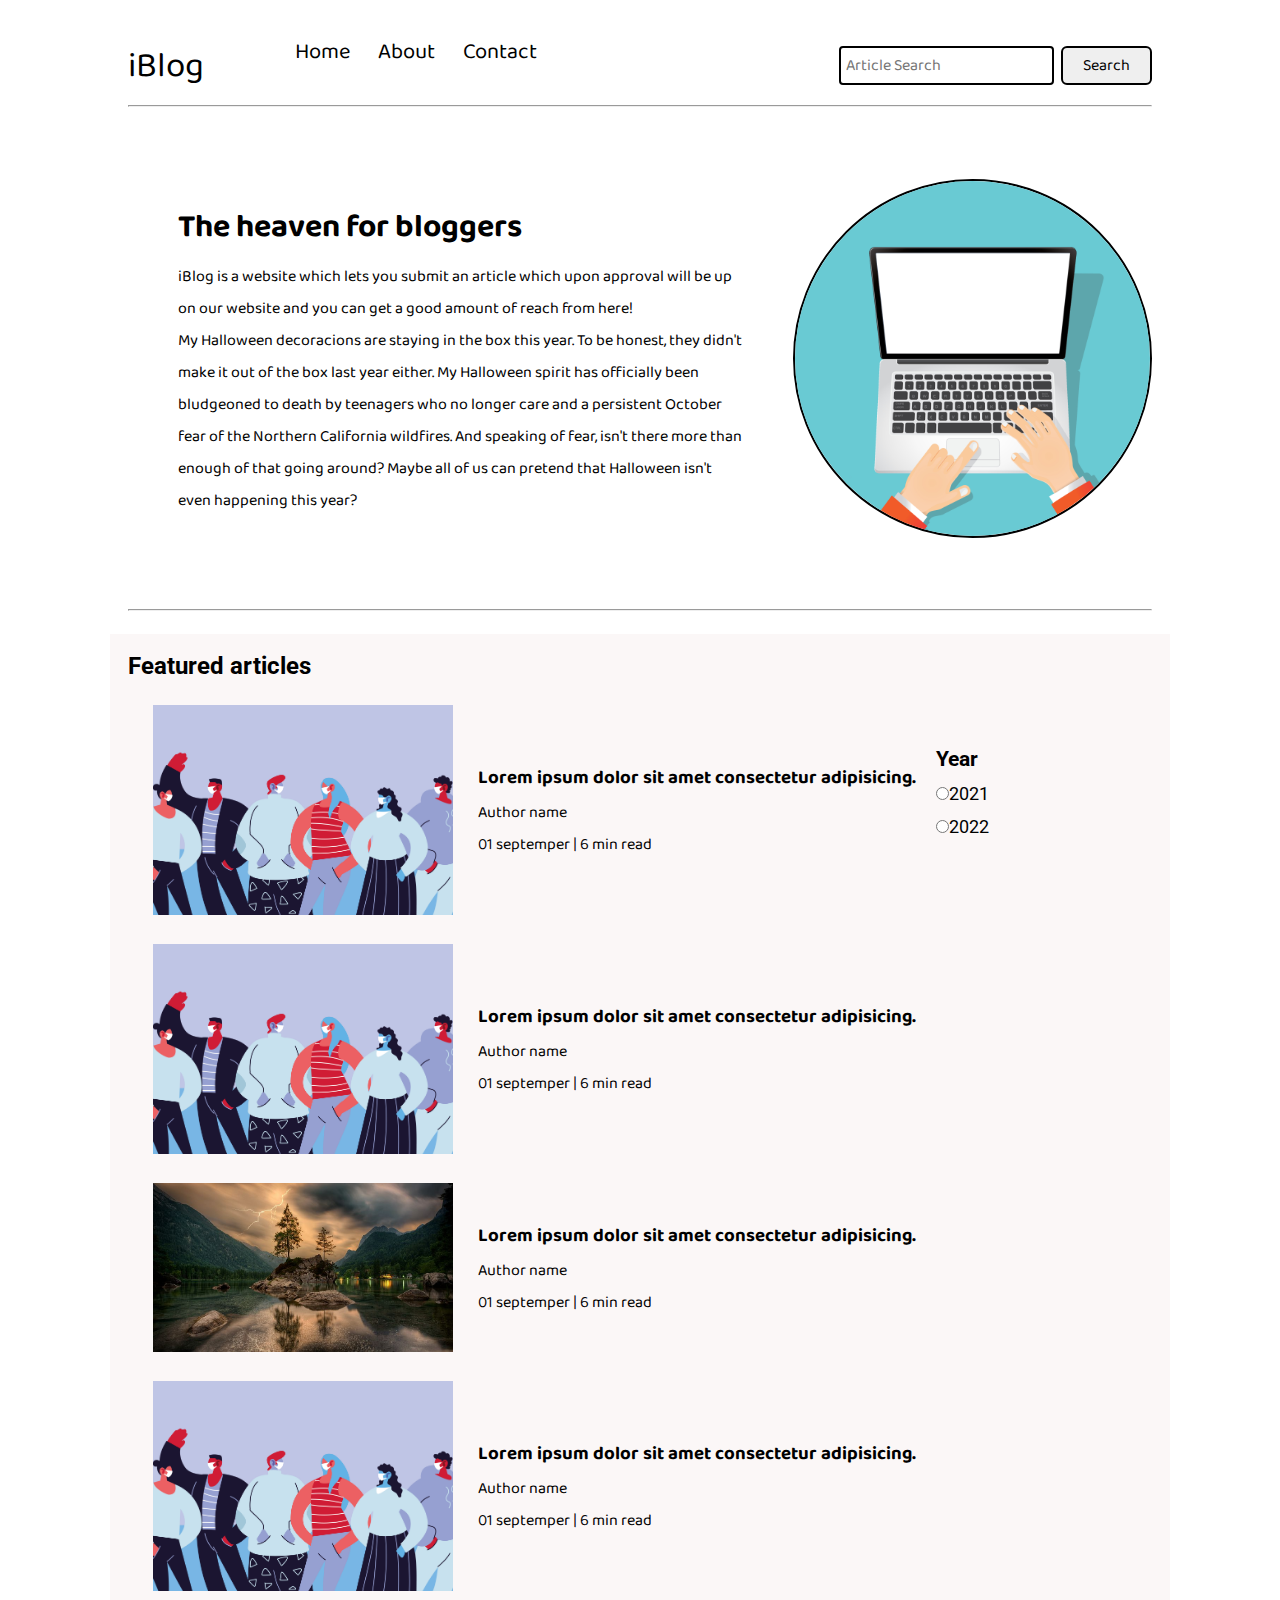
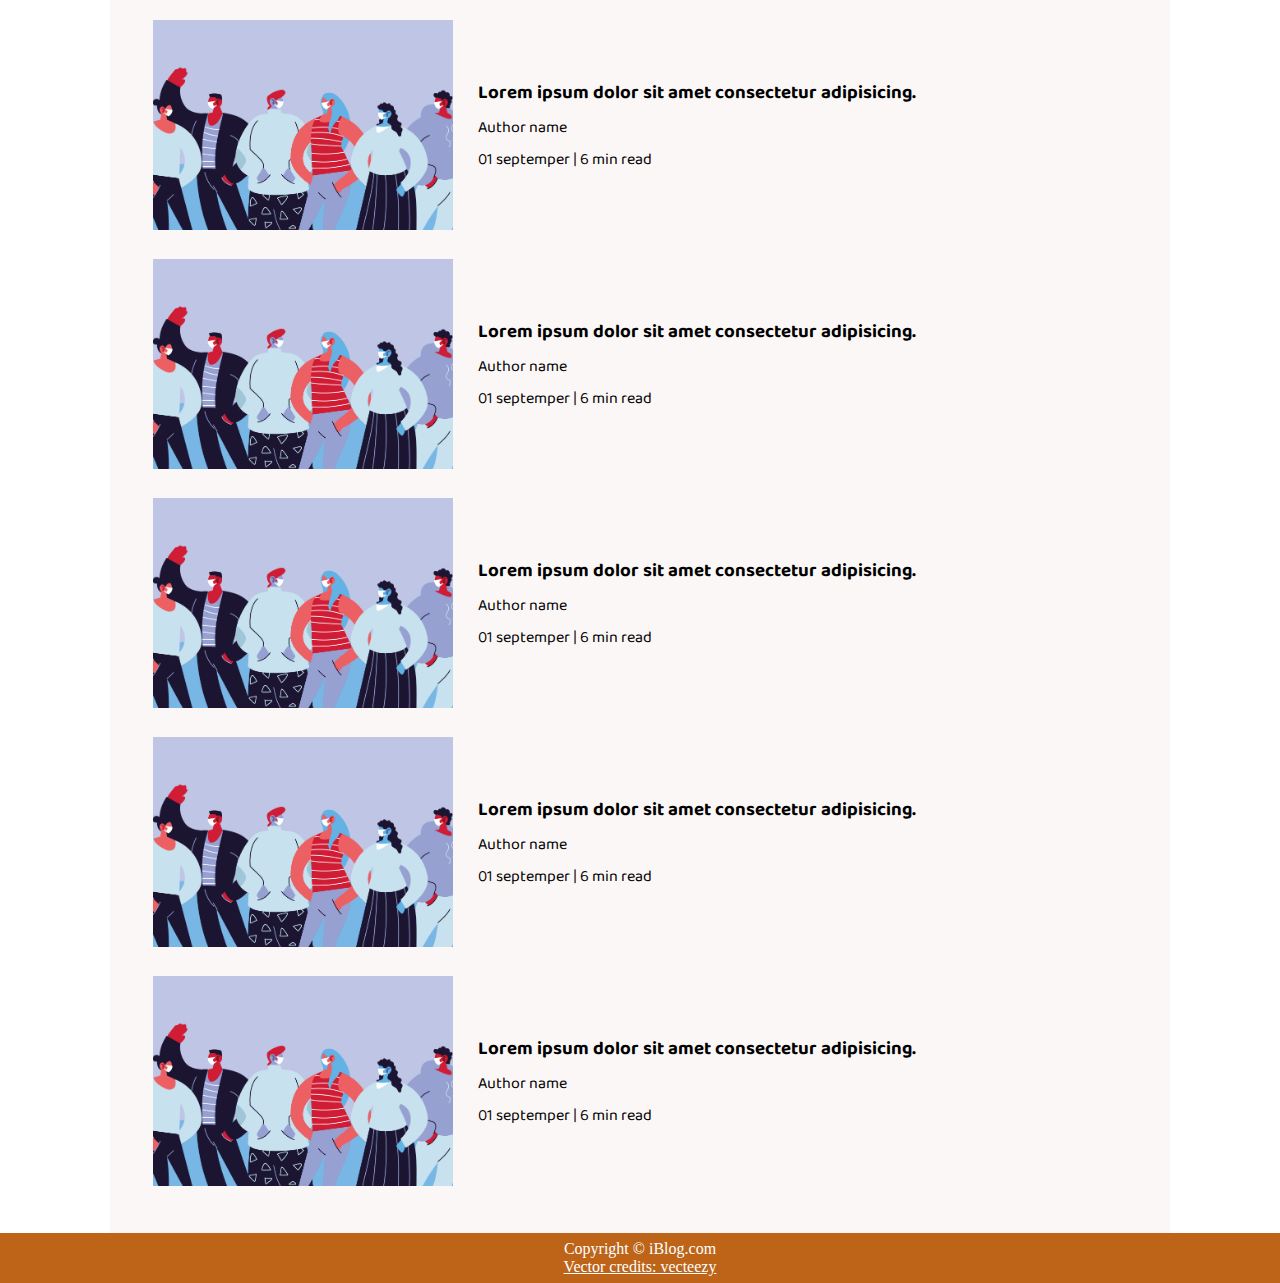
<file: index.html>
<!DOCTYPE html>
<html lang="en">
<head>
    <meta charset="UTF-8">
    <meta http-equiv="X-UA-Compatible" content="IE=edge">
    <meta name="viewport" content="width=device-width, initial-scale=1.0">
    <link rel="stylesheet" href="css/utils.css">
    <link rel="stylesheet" href="css/style.css">
    <link rel="stylesheet" href="css/mobile.css">

    <title>iBlog-Heaven for bloggers</title>
</head>
<body>
    <nav class="navigation max-width-1 m-auto">
        <div class="nav-left">
         
                <span>iBlog</span>

            
        <ul>
            <li><a href="/">Home</a> </li>
            <li><a href="#">About</a></li>
            <li><a href="/contact.html">Contact</a></li>
        </ul>
        </div>
        <div class="nav-right">
            <form action="/search.html" method="get">
            <input class="form-input" type="text" name="query" placeholder="Article Search">
            <button class="btn">Search</button>
            </form>
        </div>

    </nav>
    <div class="max-width-1 m-auto">
        <hr>
    </div>
    <div class="content max-width-1 m-auto my-2">

        <div class="content-left">
           <h1>The heaven for bloggers</h1>
           <p>iBlog is a website which lets you submit an article which upon approval will be up
            on our website and you can get a good amount of reach from here!
           </p>
           <p>My Halloween decoracions are staying in the box this year. To be honest, they
            didn't make it out of the box last year either. My Halloween spirit has officially
            been bludgeoned to death by teenagers who no longer care and a persistent October
            fear of the Northern California wildfires. And speaking of fear, isn't there more
            than enough of that going around? Maybe all of us can pretend that Halloween isn't
            even happening this year? </p>
        </div>
        <div class="content-right">
        <img src="img/home.jpg"  alt="">
        </div>
    </div>
    <div class="max-width-1 m-auto"><hr></div>
    <div class="home-articles max-width-1 m-auto font2">
        <h2>Featured articles</h2>
        <div class="year-box adjust-year">
            <div>
                <h3>Year</h3>

            </div>
            <div>
                <input type="radio" name="year" id="" >2021
            </div>
            <div>
                <input type="radio" name="year" id="" >2022

            </div>
        </div>
        <div class="home-article">
            <div class="home-article-img">
                <img src="img/2.png" alt="">
                
            </div>
           <div class="home-article-content font1">
            <a href="/blogpost.html">
            <h3>Lorem ipsum dolor sit amet consectetur adipisicing.</h3></a>
            <div>Author name</div>
            <span>01 septemper | 6 min read</span> 
           </div>
        </div>
        <div class="home-article">
            <div class="home-article-img">
                <img src="img/2.png" alt="">
                
            </div>
           <div class="home-article-content font1">
            <a href="/blogpost.html">
            <h3>Lorem ipsum dolor sit amet consectetur adipisicing.</h3></a>
            <div>Author name</div>
            <span>01 septemper | 6 min read</span> 
           </div>
        </div>
        <div class="home-article">
            <div class="home-article-img">
                <img src="img/nature.jpg" alt="">
                
            </div>
           <div class="home-article-content font1">
            <a href="/blogpost.html">
            <h3>Lorem ipsum dolor sit amet consectetur adipisicing.</h3></a>
            <div>Author name</div>
            <span>01 septemper | 6 min read</span> 
           </div>
        </div>
        <div class="home-article">
            <div class="home-article-img">
                <img src="img/2.png" alt="">
                
            </div>
           <div class="home-article-content font1">
            <a href="/blogpost.html">
            <h3>Lorem ipsum dolor sit amet consectetur adipisicing.</h3></a>
            <div>Author name</div>
            <span>01 septemper | 6 min read</span> 
           </div>
        </div>
        <div class="home-article">
            <div class="home-article-img">
                <img src="img/2.png" alt="">
                
            </div>
           <div class="home-article-content font1">
            <a href="/blogpost.html">
            <h3>Lorem ipsum dolor sit amet consectetur adipisicing.</h3></a>
            <div>Author name</div>
            <span>01 septemper | 6 min read</span> 
           </div>
        </div>
        <div class="home-article">
            <div class="home-article-img">
                <img src="img/2.png" alt="">
                
            </div>
           <div class="home-article-content font1">
            <a href="/blogpost.html">
            <h3>Lorem ipsum dolor sit amet consectetur adipisicing.</h3></a>
            <div>Author name</div>
            <span>01 septemper | 6 min read</span> 
           </div>
        </div>
        <div class="home-article">
            <div class="home-article-img">
                <img src="img/2.png" alt="">
                
            </div>
           <div class="home-article-content font1">
            <a href="/blogpost.html">
            <h3>Lorem ipsum dolor sit amet consectetur adipisicing.</h3></a>
            <div>Author name</div>
            <span>01 septemper | 6 min read</span> 
           </div>
        </div>
        <div class="home-article">
            <div class="home-article-img">
                <img src="img/2.png" alt="">
                
            </div>
           <div class="home-article-content font1">
            <a href="/blogpost.html">
            <h3>Lorem ipsum dolor sit amet consectetur adipisicing.</h3></a>
            <div>Author name</div>
            <span>01 septemper | 6 min read</span> 
           </div>
        </div>
        <div class="home-article">
            <div class="home-article-img">
                <img src="img/2.png" alt="">
                
            </div>
           <div class="home-article-content font1">
            <a href="/blogpost.html">
            <h3>Lorem ipsum dolor sit amet consectetur adipisicing.</h3></a>
            <div>Author name</div>
            <span>01 septemper | 6 min read</span> 
           </div>
        </div>
      
        </div>
    </div>
    <div class="footer">
        <p> Copyright &copy; iBlog.com</p>
        <a href="https://www.vecteezy.com/free-vector/typing">Vector credits: 
            vecteezy</a>
    </div>
</body>
</html>
</file>
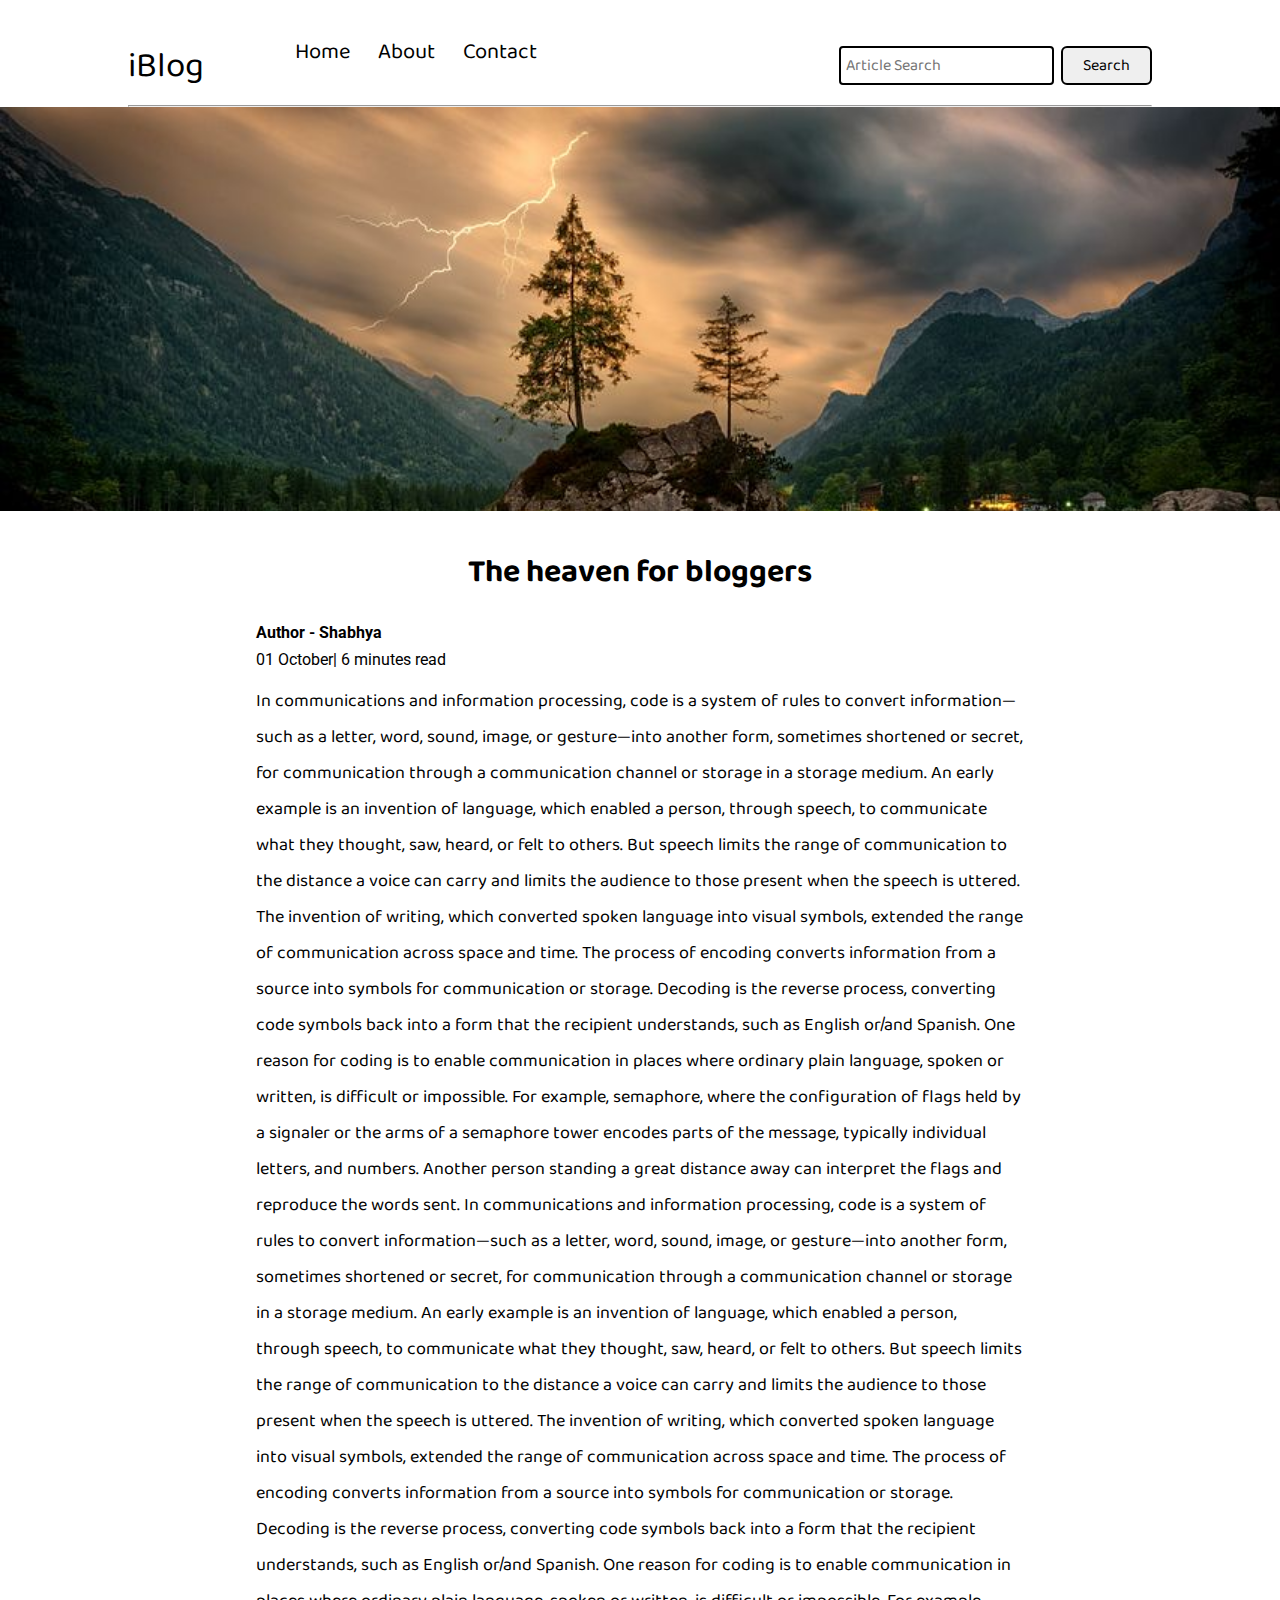
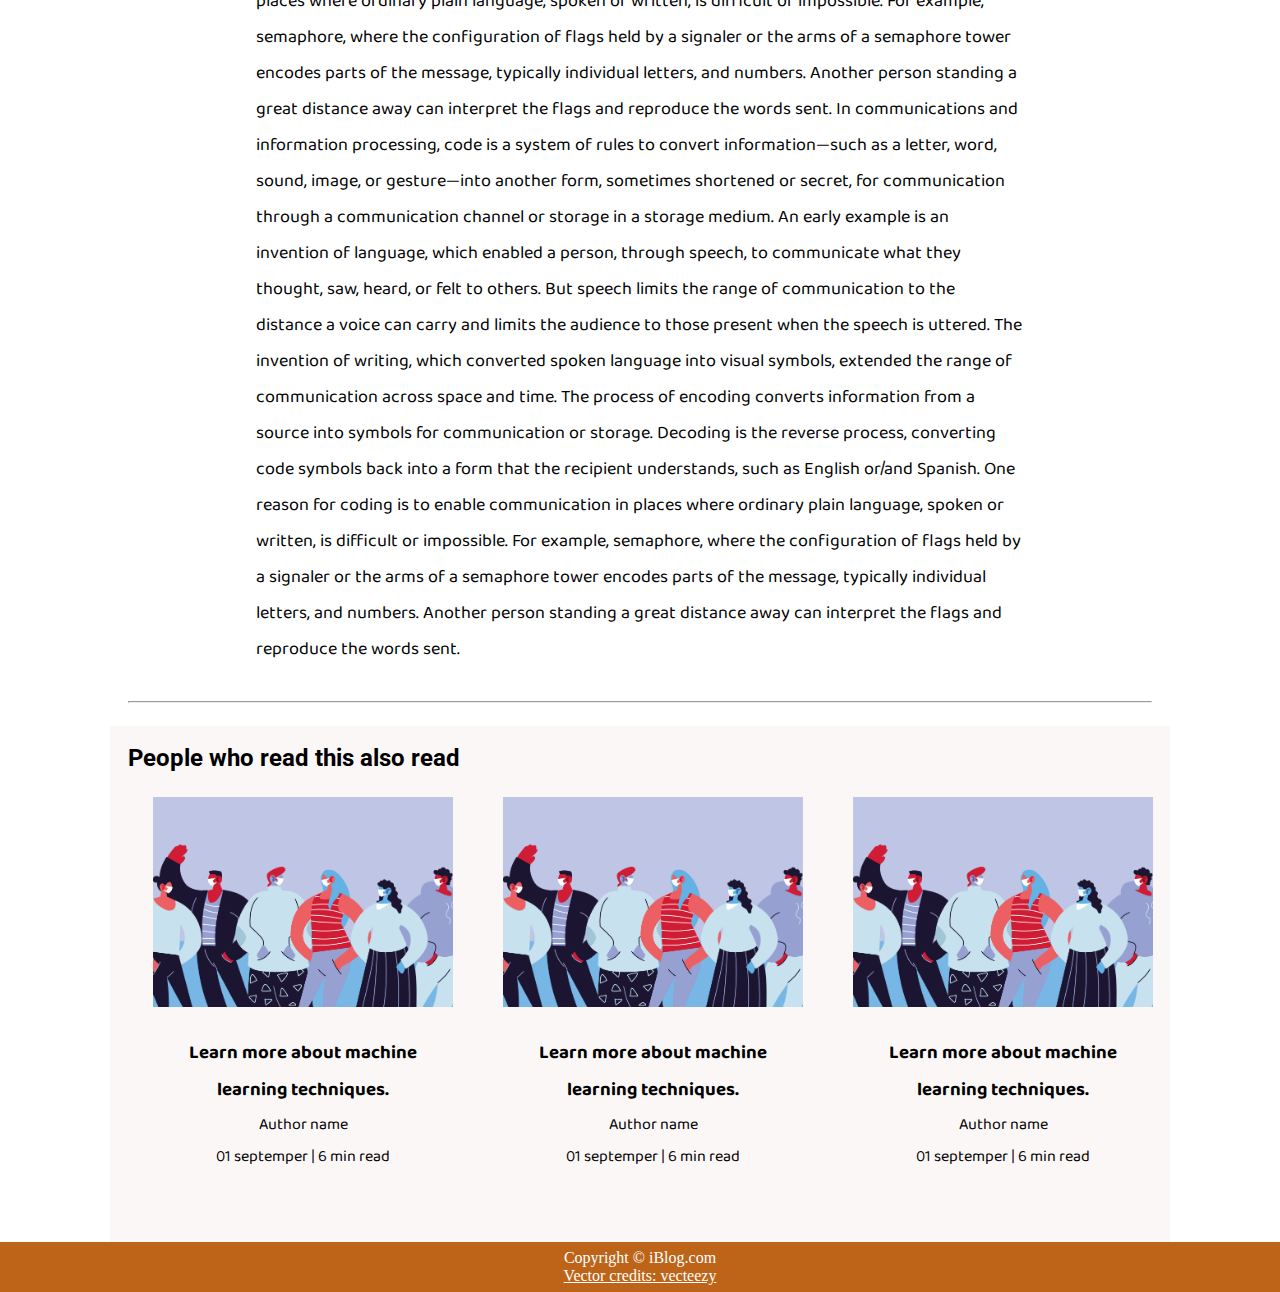
<file: blogpost.html>
<!DOCTYPE html>
<html lang="en">

<head>
    <meta charset="UTF-8">
    <meta http-equiv="X-UA-Compatible" content="IE=edge">
    <meta name="viewport" content="width=device-width, initial-scale=1.0">
    <link rel="stylesheet" href="css/utils.css">
    <link rel="stylesheet" href="css/style.css">
    <link rel="stylesheet" href="css/blogpost.css">
    <link rel="stylesheet" href="css/mobile.css">

    <title>iBlog-Heaven for bloggers</title>
</head>

<body>
    <nav class="navigation max-width-1 m-auto">
        <div class="nav-left">

            <span>iBlog</span>


            <ul>
                <li><a href="/">Home</a> </li>
                <li><a href="#">About</a></li>
                <li><a href="/contact.html">Contact</a></li>
            </ul>
        </div>
        <div class="nav-right">
            <form action="/search.html" method="get">
                <input class="form-input" type="text" name="query" placeholder="Article Search">
                <button class="btn">Search</button>
            </form>
        </div>

    </nav>
    <div class="max-width-1 m-auto">
        <hr>
    </div>
    <div class="post-img">
        <img src="img/nature.jpg" alt="">
    </div>
    <div class="m-auto blog-post-content max-width-2 m-auto  my-2">
        <h1 class="font1">The heaven for bloggers</h1>
        <div class="blogpost-meta">
            <div class="author-info">
                <div>
                   <b> Author - Shabhya</b>

                </div>
                <div>
                    01 October| 6 minutes read
                </div>
            </div>
            <div class="social">
              
            </div>
        </div>
        <p class="font1">
            In communications and information processing, code is a system of rules to convert
        information—such as a letter, word, sound, image, or gesture—into another form, sometimes shortened or secret,
        for communication through a communication channel or storage in a storage medium. An early example is an
        invention of language, which enabled a person, through speech, to communicate what they thought, saw, heard, or
        felt to others. But speech limits the range of communication to the distance a voice can carry and limits the
        audience to those present when the speech is uttered. The invention of writing, which converted spoken language
        into visual symbols, extended the range of communication across space and time.

        The process of encoding converts information from a source into symbols for communication or storage. Decoding
        is the reverse process, converting code symbols back into a form that the recipient understands, such as English
        or/and Spanish.

        One reason for coding is to enable communication in places where ordinary plain language, spoken or written, is
        difficult or impossible. For example, semaphore, where the configuration of flags held by a signaler or the arms
        of a semaphore tower encodes parts of the message, typically individual letters, and numbers. Another person
        standing a great distance away can interpret the flags and reproduce the words sent.
            In communications and information processing, code is a system of rules to convert
        information—such as a letter, word, sound, image, or gesture—into another form, sometimes shortened or secret,
        for communication through a communication channel or storage in a storage medium. An early example is an
        invention of language, which enabled a person, through speech, to communicate what they thought, saw, heard, or
        felt to others. But speech limits the range of communication to the distance a voice can carry and limits the
        audience to those present when the speech is uttered. The invention of writing, which converted spoken language
        into visual symbols, extended the range of communication across space and time.

        The process of encoding converts information from a source into symbols for communication or storage. Decoding
        is the reverse process, converting code symbols back into a form that the recipient understands, such as English
        or/and Spanish.

        One reason for coding is to enable communication in places where ordinary plain language, spoken or written, is
        difficult or impossible. For example, semaphore, where the configuration of flags held by a signaler or the arms
        of a semaphore tower encodes parts of the message, typically individual letters, and numbers. Another person
        standing a great distance away can interpret the flags and reproduce the words sent.
            In communications and information processing, code is a system of rules to convert
        information—such as a letter, word, sound, image, or gesture—into another form, sometimes shortened or secret,
        for communication through a communication channel or storage in a storage medium. An early example is an
        invention of language, which enabled a person, through speech, to communicate what they thought, saw, heard, or
        felt to others. But speech limits the range of communication to the distance a voice can carry and limits the
        audience to those present when the speech is uttered. The invention of writing, which converted spoken language
        into visual symbols, extended the range of communication across space and time.

        The process of encoding converts information from a source into symbols for communication or storage. Decoding
        is the reverse process, converting code symbols back into a form that the recipient understands, such as English
        or/and Spanish.

        One reason for coding is to enable communication in places where ordinary plain language, spoken or written, is
        difficult or impossible. For example, semaphore, where the configuration of flags held by a signaler or the arms
        of a semaphore tower encodes parts of the message, typically individual letters, and numbers. Another person
        standing a great distance away can interpret the flags and reproduce the words sent.
    </p>

    </div>
    <div class="max-width-1 m-auto">
        <hr>
    </div>
    <div class="home-articles max-width-1 m-auto font2">
        <h2>People who read this also read</h2>
        <div class="row">

        
        <div class="home-article more-post">
            <div class="home-article-img">
                <img src="img/2.png" alt="">

            </div>
            <div class="home-article-content font1 center">
                <a href="/blogpost.html">
                    <h3>Learn more about machine learning techniques.</h3>
                </a>
                <div>Author name</div>
                <span>01 septemper | 6 min read</span>
            </div>
        </div>
        <div class="home-article more-post">
            <div class="home-article-img">
                <img src="img/2.png" alt="">

            </div>
            <div class="home-article-content font1 center">
                <a href="/blogpost.html">
                    <h3>Learn more about machine learning techniques.</h3>
                </a>
                <div>Author name</div>
                <span>01 septemper | 6 min read</span>
            </div>
        </div>
        <div class="home-article more-post">
            <div class="home-article-img">
                <img src="img/2.png" alt="">

            </div>
            <div class="home-article-content font1 center">
                <a href="/blogpost.html">
                    <h3>Learn more about machine learning techniques.</h3>
                </a>
                <div>Author name</div>
                <span>01 septemper | 6 min read</span>
            </div>
        </div>
     
        </div>
      
    </div>

    </div>
    </div>
    <div class="footer">
        <p> Copyright &copy; iBlog.com</p>
        <a href="https://www.vecteezy.com/free-vector/typing">Vector credits:
            vecteezy</a>
    </div>
</body>

</html>
</file>
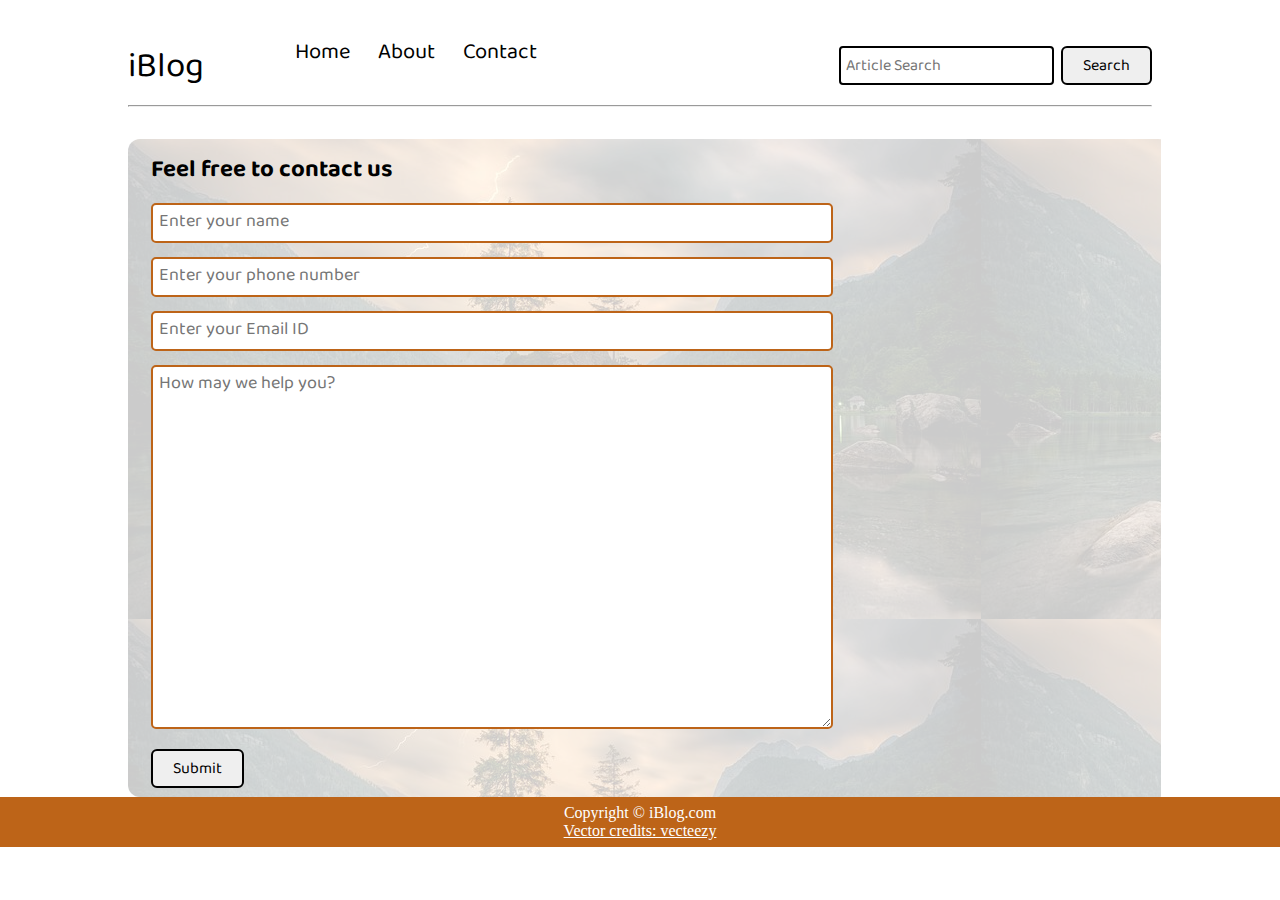
<file: contact.html>
<!DOCTYPE html>
<html lang="en">
<head>
    <meta charset="UTF-8">
    <meta http-equiv="X-UA-Compatible" content="IE=edge">
    <meta name="viewport" content="width=device-width, initial-scale=1.0">
    <link rel="stylesheet" href="css/utils.css">
    <link rel="stylesheet" href="css/style.css">
    <link rel="stylesheet" href="css/contact.css">
    <link rel="stylesheet" href="css/mobile.css">

    <title>iBlog-Heaven for bloggers</title>
</head>
<body>
    <nav class="navigation max-width-1 m-auto">
        <div class="nav-left">
      
                <span>iBlog</span>

        <ul>
            <li><a href="/">Home</a> </li>
            <li><a href="#">About</a></li>
            <li><a href="/contact.html">Contact</a></li>
        </ul>
        </div>
        <div class="nav-right">
            <form action="/search.html" method="get">
            <input class="form-input" type="text" name="query" placeholder="Article Search">
            <button class="btn">Search</button>
            </form>
        </div>

    </nav>
    <div class="max-width-1 m-auto">
        <hr>
    </div>
    <div class="contact-content font1 max-width-1  m-auto">
        <div class=" max-width-1 m-auto mx-1">
            <h2>Feel free to contact us</h2>
            <div class="contact-form">
                <div class="form-box">
                    <input type="text" placeholder="Enter your name">
                </div>
                <div class="form-box">
                    <input type="text" placeholder="Enter your phone number">
                </div>
                <div class="form-box">
                    <input type="text" placeholder="Enter your Email ID">
                </div>
                <div class="form-box">
                  <textarea name="" id="" cols="30" rows="10" placeholder="How may we help you?"></textarea>
                 </div>
                <div class="form-box">
                     <button class="btn">Submit</button>
                </div>
            </div>
        </div>
    </div>

 
    <div class="footer">
        <p> Copyright &copy; iBlog.com</p>
        <a href="https://www.vecteezy.com/free-vector/typing">Vector credits: 
            vecteezy</a>
    </div>
</body>
</html>
</file>
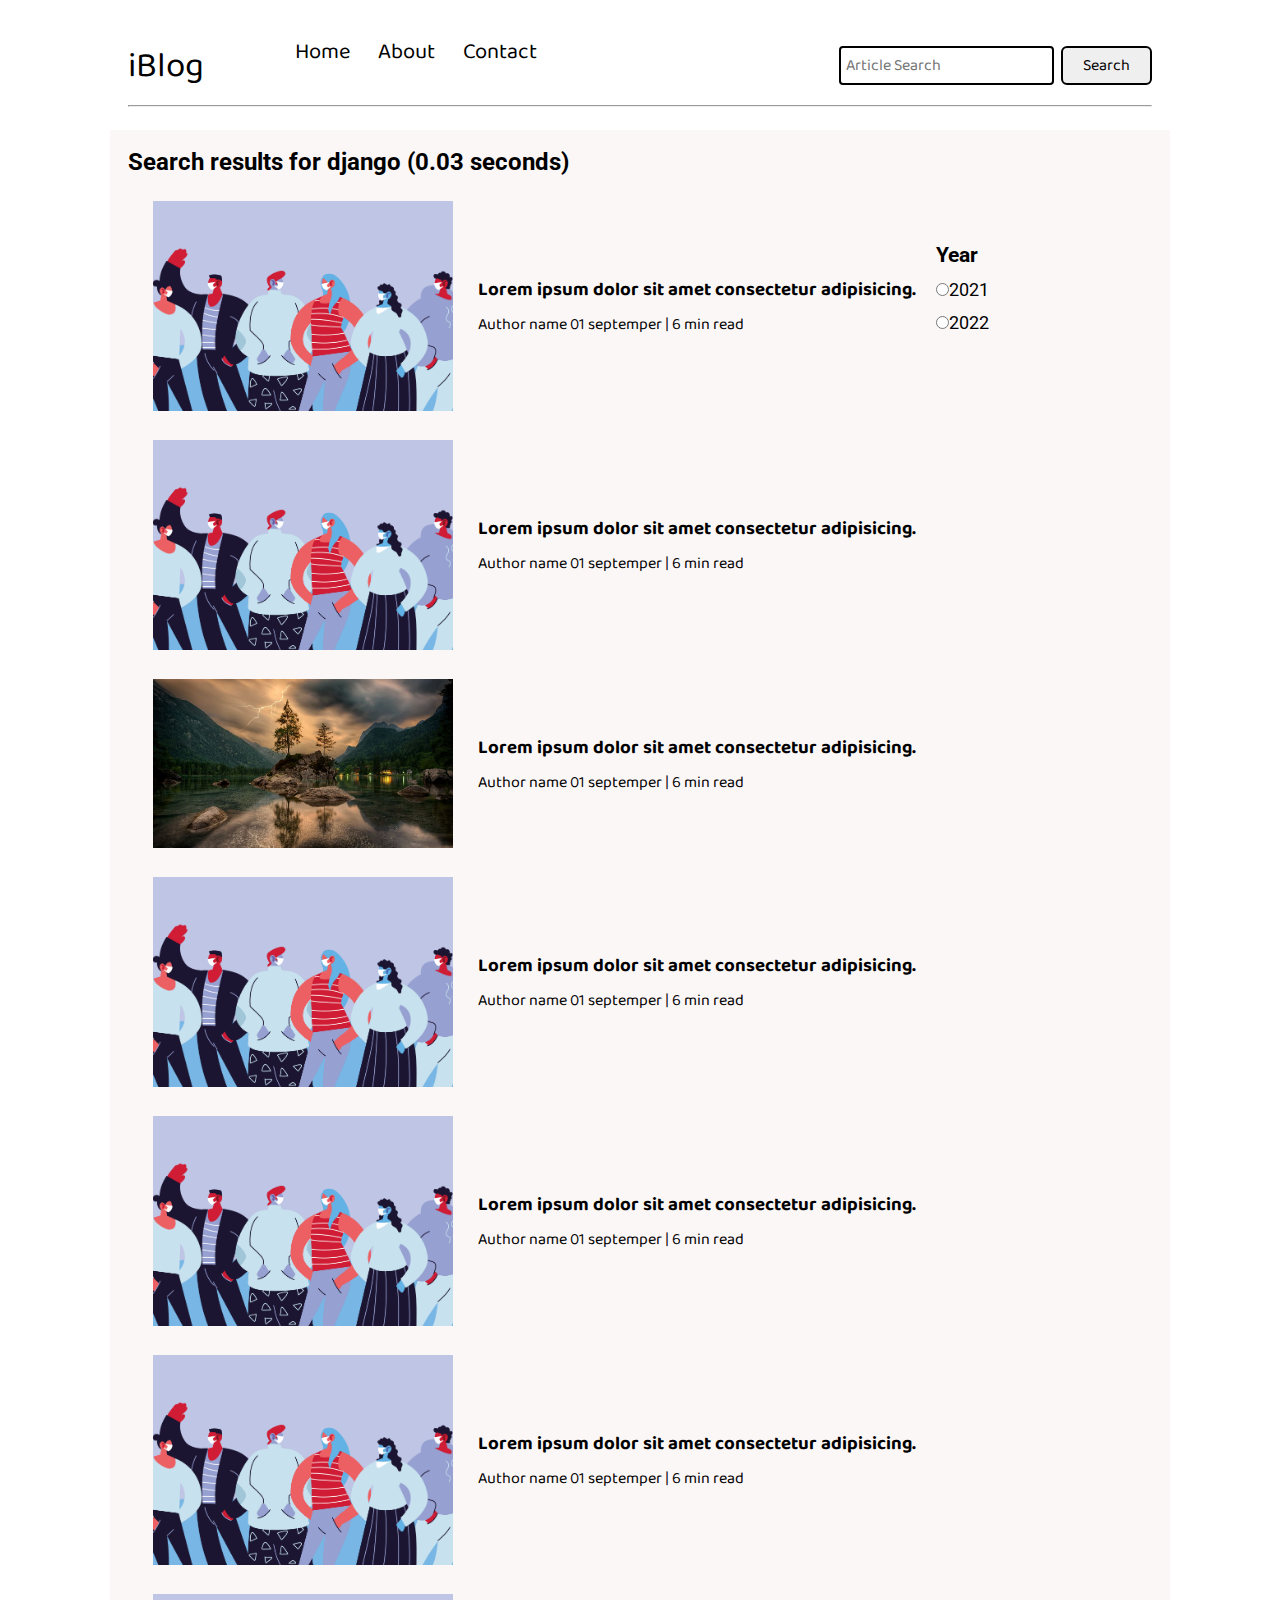
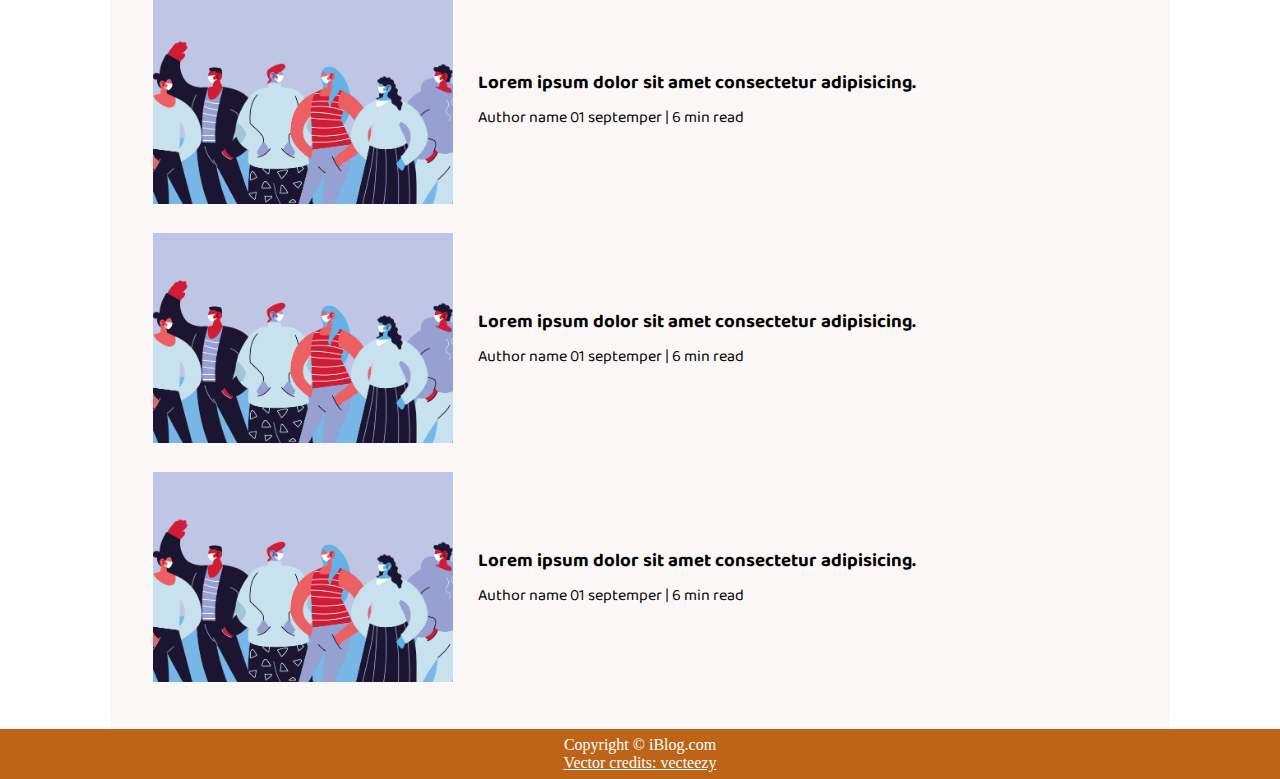
<file: search.html>
<!DOCTYPE html>
<html lang="en">
<head>
    <meta charset="UTF-8">
    <meta http-equiv="X-UA-Compatible" content="IE=edge">
    <meta name="viewport" content="width=device-width, initial-scale=1.0">
    <link rel="stylesheet" href="css/utils.css">
    <link rel="stylesheet" href="css/style.css">
    <link rel="stylesheet" href="css/mobile.css">

    <title>iBlog-Heaven for bloggers</title>
</head>
<body>
    <nav class="navigation max-width-1 m-auto">
        <div class="nav-left">
            <span>iBlog</span>
        <ul>
            <li><a href="/">Home</a> </li>
            <li><a href="#">About</a></li>
            <li><a href="/contact.html">Contact</a></li>
        </ul>
        </div>
        <div class="nav-right">
            <form action="/search.html" method="get">
            <input class="form-input" type="text" name="query" placeholder="Article Search">
            <button class="btn">Search</button>
            </form>
        </div>

    </nav>

 
    <div class="max-width-1 m-auto"><hr></div>
    
    <div class="home-articles max-width-1 m-auto font2">
        <h2>Search results for django (0.03 seconds)</h2>
        <div class="year-box adjust-year">
            <div>
                <h3>Year</h3>

            </div>
            <div>
                <input type="radio" name="year" id="" >2021
            </div>
            <div>
                <input type="radio" name="year" id="" >2022

            </div>
        </div>
        <div class="home-article">
            <div class="home-article-img">
                <img src="img/2.png" alt="">
                
            </div>
           <div class="home-article-content font1">
            <a href="/blogpost.html">
            <h3>Lorem ipsum dolor sit amet consectetur adipisicing.</h3></a>
            <span>Author name</span>
            <span>01 septemper | 6 min read</span> 
           </div>
        </div>
        <div class="home-article">
            <div class="home-article-img">
                <img src="img/2.png" alt="">
                
            </div>
           <div class="home-article-content font1">
            <a href="/blogpost.html">
            <h3>Lorem ipsum dolor sit amet consectetur adipisicing.</h3></a>
            <span>Author name</span>
            <span>01 septemper | 6 min read</span> 
           </div>
        </div>
        <div class="home-article">
            <div class="home-article-img">
                <img src="img/nature.jpg" alt="">
                
            </div>
           <div class="home-article-content font1">
            <a href="/blogpost.html">
            <h3>Lorem ipsum dolor sit amet consectetur adipisicing.</h3></a>
            <span>Author name</span>
            <span>01 septemper | 6 min read</span> 
           </div>
        </div>
        <div class="home-article">
            <div class="home-article-img">
                <img src="img/2.png" alt="">
                
            </div>
           <div class="home-article-content font1">
            <a href="/blogpost.html">
            <h3>Lorem ipsum dolor sit amet consectetur adipisicing.</h3></a>
            <span>Author name</span>
            <span>01 septemper | 6 min read</span> 
           </div>
        </div>
        <div class="home-article">
            <div class="home-article-img">
                <img src="img/2.png" alt="">
                
            </div>
           <div class="home-article-content font1">
            <a href="/blogpost.html">
            <h3>Lorem ipsum dolor sit amet consectetur adipisicing.</h3></a>
            <span>Author name</span>
            <span>01 septemper | 6 min read</span> 
           </div>
        </div>
        <div class="home-article">
            <div class="home-article-img">
                <img src="img/2.png" alt="">
                
            </div>
           <div class="home-article-content font1">
            <a href="/blogpost.html">
            <h3>Lorem ipsum dolor sit amet consectetur adipisicing.</h3></a>
            <span>Author name</span>
            <span>01 septemper | 6 min read</span> 
           </div>
        </div>
        <div class="home-article">
            <div class="home-article-img">
                <img src="img/2.png" alt="">
                
            </div>
           <div class="home-article-content font1">
            <a href="/blogpost.html">
            <h3>Lorem ipsum dolor sit amet consectetur adipisicing.</h3></a>
            <span>Author name</span>
            <span>01 septemper | 6 min read</span> 
           </div>
        </div>
        <div class="home-article">
            <div class="home-article-img">
                <img src="img/2.png" alt="">
                
            </div>
           <div class="home-article-content font1">
            <a href="/blogpost.html">
            <h3>Lorem ipsum dolor sit amet consectetur adipisicing.</h3></a>
            <span>Author name</span>
            <span>01 septemper | 6 min read</span> 
           </div>
        </div>
        <div class="home-article">
            <div class="home-article-img">
                <img src="img/2.png" alt="">
                
            </div>
           <div class="home-article-content font1">
            <a href="/blogpost.html">
            <h3>Lorem ipsum dolor sit amet consectetur adipisicing.</h3></a>
            <span>Author name</span>
            <span>01 septemper | 6 min read</span> 
           </div>
        </div>
      
        </div>
    </div>
    <div class="footer">
        <p> Copyright &copy; iBlog.com</p>
        <a href="https://www.vecteezy.com/free-vector/typing">Vector credits: 
            vecteezy</a>
    </div>
</body>
</html>
</file>
<file: css/utils.css>
@import url('https://fonts.googleapis.com/css2?family=Baloo+Bhaina+2&family=Roboto&family=Ubuntu&display=swap');
@import url('https://fonts.googleapis.com/css2?family=Baloo+Bhaina+2&family=Roboto&family=Ubuntu&display=swap');

:root {
  --main-bg-color: #bd6418;  
  --font1: 'Baloo Bhaina 2', cursive;
  --fony2: 'Roboto', sans-serif;
  }
  .center{
    text-align: center;
  }
  .font1{
    font-family: var(--font1);
  }
  .font2{
    font-family: var(--fony2);
  }
.max-width-1 {
    max-width: 80vw;
}

.max-width-2 {
    max-width: 60vw;
}

.m-auto {
    margin: auto;
}
.mx-1{
  margin-left: 23px;
  margin-right: 23px;
}
.my-2{
margin-top: 32px;
margin-bottom: 32px;
}

.btn {
    padding: 0 20px;
    padding-top: 3px;
    border: 2px solid black;
    border-radius: 6px;
    font-family: var(--font1);
    font-size: 16px;
    cursor: pointer;
    transition: all 0.3s ease-in-out;
}

.btn:hover{
    color: white;
   background-color: var(--main-bg-color);
}
.form-input{
    padding: 0 5px;
    padding-top: 3px;
    font-size: 16px;
    border: 2px solid black;
    border-radius: 4px;
    margin: 0 4px;
    font-family: var(--font1);

}

.form-box input, textarea{
  width: 52vw;
  padding: 0px 6px;
  margin: 7px 0;
  font-size: 18px;
  font-family: var(--font1);
  border: 2px solid var(--main-bg-color);
  border-radius: 5px;
}
</file>
<file: css/style.css>
* {
    margin: 0;
    padding: 0;
}

.navigation {
    margin-top: 25px;
    font-family: var(--font1);
    /* height: 74px; */
    /* background-color: red; */
    display: flex;
    justify-content: space-between;
    align-items: center;
    text-decoration: none;
}


.nav-left {
    display: flex;
    font-size: 20px;
    
}
.nav-left span{
    font-size: 35px;
    padding-top: 10px;
}

.nav-left ul {
    display: flex;
    align-items: center;
    margin: 0 77px;
    font-size: 22px;
    padding-bottom: 23px;
}

.nav-left ul li {
    list-style: none;
    margin: 0 14px;
    font-family: var(--font2);
    transition: all 0.3s ease-in-out;
}


.nav-left ul li a {
    text-decoration: none;
    color: black;

}
.nav-left ul li a:hover {
    color: var(--main-bg-color);
    font-weight: bolder;
}

.content {
    height: 100%;
    /* background-color: rgb(208, 208, 243); */
    display: flex;
    margin-top: 32px;
    padding: 9px;
    position: relative;
}
.content ::after{
    content: "";
    background-image: url('../img/nature.jpg');
    position: absolute;
    width: 100%;
    height: inherit;
    opacity: 0.2;
}

.content-left {
    /* width: 50%; */
    font-family: var(--font1);
    display: flex;
    flex-direction: column;
    justify-content: center;
    padding: 50px;
    z-index: 1;
}

.content-right {
    /* width: 50%; */
    display: flex;
    align-items: center;
    justify-content: center;
}

.content-right img {
    border: 2px solid black;
    border-radius: 200px;
    height: 355px;
}

.home-articles{
    /* height: 455px; */
    /* padding-top: 12px; */
    padding: 18px;
    background-color: rgb(248, 239, 239, 0.5);
    margin-top: 23px;
    position: relative;

}
.year-box{
    position: absolute;
    right:0;
    top: 100px;
    width: 234px;
    height: 255px;
    font-size: 18px;
}
.year-box div{
    margin: 12px 0px;

}
.home-article{
    display: flex;
    margin: 25px;
}
.home-article-content{
    align-self: center;
    padding: 25px;
}
.home-article-content a{
    text-decoration: none;
    color:black
}
.home-article img{
    width: 300px;
}

.footer {
    height: 50px;
    background-color: var(--main-bg-color);
    display: flex;
    align-items: center;
    justify-content: center;
    color: white;
    flex-direction: column;
}
.footer a{
    color: white;
}
</file>
<file: css/mobile.css>
@media screen and (max-width: 1200px){
   .navigation{
    flex-direction: column;
    margin-bottom: 23px;
   }
   .nav-left{
    display: flex;
    flex-direction: column;
    text-align: center;
   }
   .content-right{
    display: none;
   }
   .home-article{
    flex-direction: column;
   }
   .home-article-img{
    text-align: center;
   }
   .year-box{
    top: 25px;
    left: 60vw;
    font-size: 11px;
    display: flex;
   }
   .year-box div{
    padding:0 3px;
    margin: 0;
   }
   .home-article-img{
    width: 70vw;
   }
   .form-input{
    width: 50%;
   }
   .form-box input,textarea{
    width: 66vw;
   }
   .row{
    flex-direction: column;
   }
   .social{
    padding: 0;
   }
   .post-img{
    height: auto;
   }
.adjust-year{
    position: static;
height: auto;
padding: 12px 0px;
display: flex;
justify-content: flex-end;
width: 100%;
}
}
</file>
<file: css/blogpost.css>
.post-img{
    height: 404px;
    overflow: hidden;
}
.post-img img{
  width: 100%;
}
.blog-post-content{
 /* background-color: rebeccapurple; */
}
.blog-post-content h1{
  text-align: center;

}
.blog-post-content p{
  font-size: 18px;
}

.row{
   display: flex;
}
.more-post{
  flex-direction: column;
  align-items: center;
}
.blogpost-meta{
  display: flex;
  justify-content: space-between;
}
.author-info{
  margin: 12px 0;
}
.author-info div{
  padding: 4px 0px;
  font-family: var(--fony2);
}
</file>
<file: css/contact.css>
.contact-content {
    height: 100%;
    /* background-color: rgb(208, 208, 243); */
    /* display: flex; */
    margin-top: 32px;
    padding: 9px;
    position: relative;
    overflow: hidden;
}

.contact-content::after {
    content: "";
    background-image: url('../img/nature.jpg');
    position: absolute;
    top: 0;
    width: 100%;
    height: inherit;
    opacity: 0.2;
    border-radius: 12px;
    z-index: -1;
}

.contact-form{
   
}
</file>
